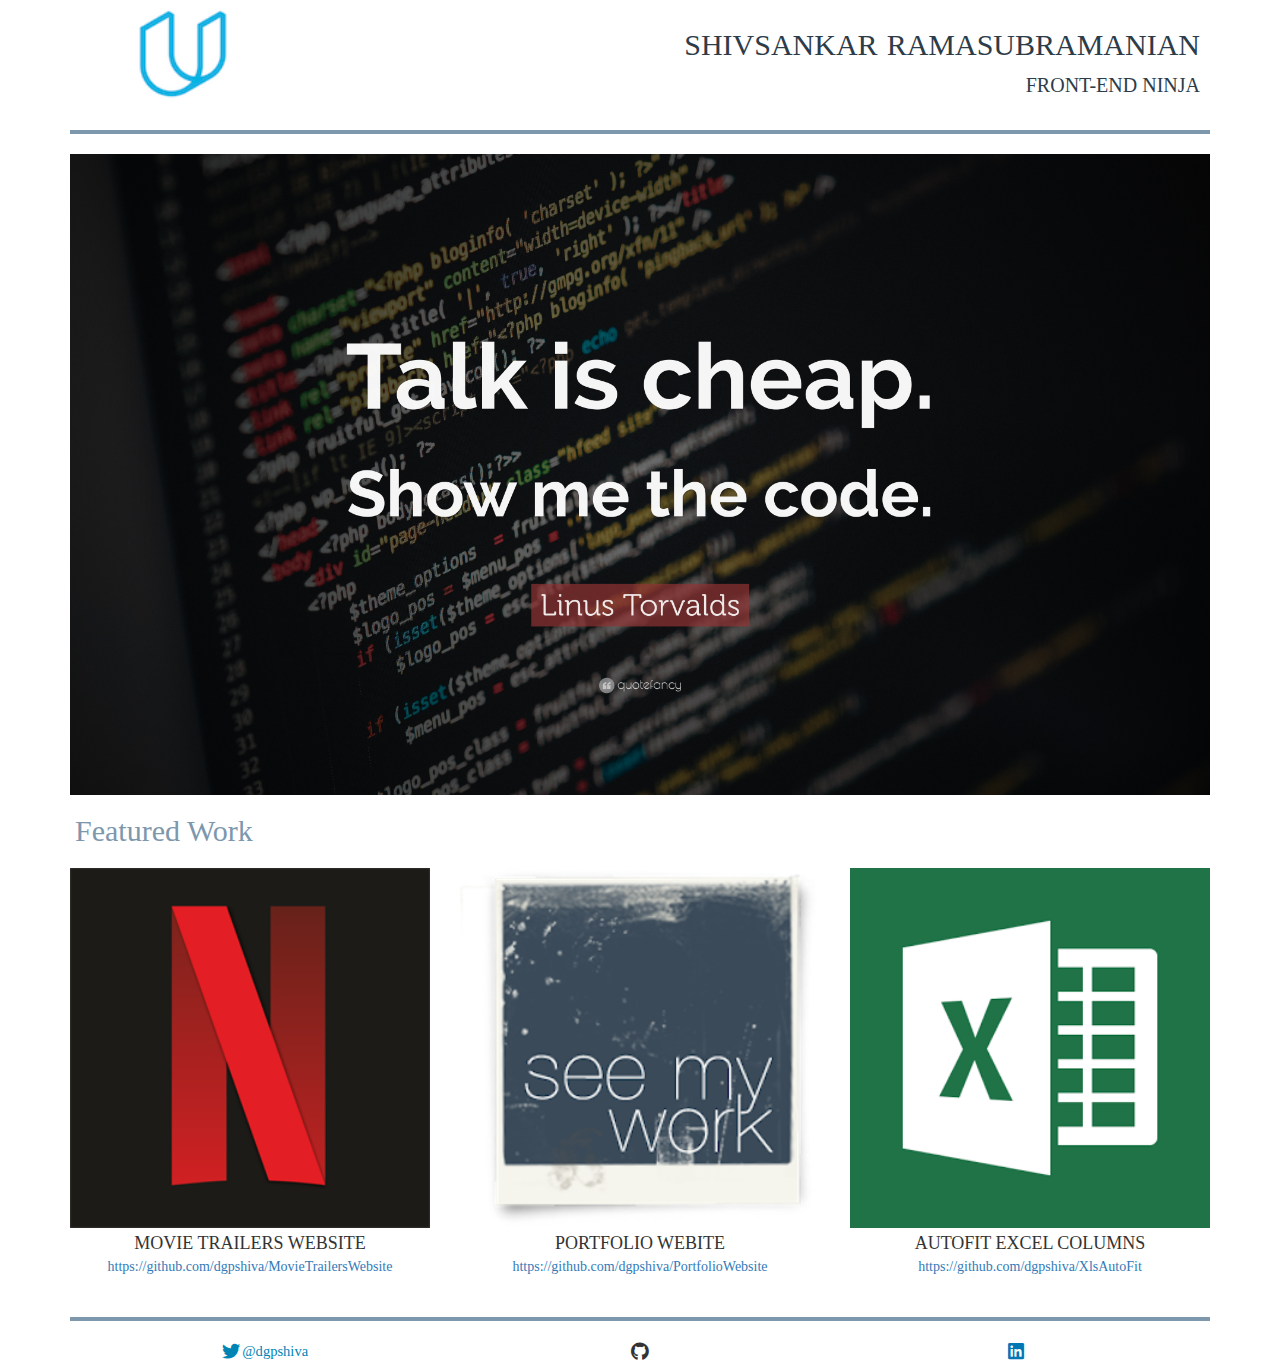
<file: index.html>
<!DOCTYPE html>
<html lang="en">
<head>
	<title>Shiva Portfolio Website</title>
	<meta charset="UTF-8">
	<meta content="width=device-width, initial-scale=1" name="viewport">
	<link href="https://maxcdn.bootstrapcdn.com/bootstrap/3.3.7/css/bootstrap.min.css" rel="stylesheet">
	<link href="https://use.fontawesome.com/releases/v5.0.12/css/all.css" rel="stylesheet">
	<link href="./css/Portfolio.css" rel="stylesheet">
	<link href="./css/PortfolioTabletScreen.css" media="screen and (min-width:361px) and (max-width:768px)" rel="stylesheet">
	<link href="./css/PortfolioPhoneScreen.css" media="screen and (max-width:360px)" rel="stylesheet">
	<script async src="https://ajax.googleapis.com/ajax/libs/jquery/3.2.1/jquery.min.js">
	</script>
	<script async src="https://maxcdn.bootstrapcdn.com/bootstrap/3.3.7/js/bootstrap.min.js">
	</script>
</head>
<body>
	<div class="container">
		<header>
			<div class="udacity-logo"><img alt="Udacity logo" src="./assets/images/UdacityLogo85by162.png"></div>
			<div class="developer-details">
				<h1 class="developer-name"><span class="rwd-line">SHIVSANKAR</span> <span class="rwd-line">RAMASUBRAMANIAN</span></h1>
				<h3 class="developer-skill">FRONT-END NINJA</h3>
			</div>
		</header>
		<hr class="my-hr">
		<img alt="Center Image" src="./assets/images/CenterImage2160by384.jpg"><br>
		<div class="featured-work-text">
			<p>Featured Work</p>
		</div>
		<div class="row project-rows">
			<div class="col-sm-4">
				<figure>
					<img alt='Movie Trailers website image' src='./assets/images/netflixlogo300by300.png'>
					<figcaption class="figure-caption">
						MOVIE TRAILERS WEBSITE
					</figcaption>
				</figure>
				<div class="project-link">
					<a href="https://github.com/dgpshiva/MovieTrailersWebsite" target="_blank">https://github.com/dgpshiva/MovieTrailersWebsite</a>
				</div><br>
			</div>
			<div class="col-sm-4">
				<figure>
					<img alt='Portfolio website image' src='./assets/images/see-my-work300by300.png'>
					<figcaption class="figure-caption">
						PORTFOLIO WEBITE
					</figcaption>
				</figure>
				<div class="project-link">
					<a href="https://github.com/dgpshiva/PortfolioWebsite" target="_blank">https://github.com/dgpshiva/PortfolioWebsite</a>
				</div><br>
			</div>
			<div class="col-sm-4">
				<figure>
					<img alt='Excel autofit tool image' src='./assets/images/excel300by300.png'>
					<figcaption class="figure-caption">
						AUTOFIT EXCEL COLUMNS
					</figcaption>
				</figure>
				<div class="project-link">
					<a href="https://github.com/dgpshiva/XlsAutoFit" target="_blank">https://github.com/dgpshiva/XlsAutoFit</a>
				</div><br>
			</div>
		</div>
		<hr class="my-hr">
		<footer>
			<a class="social-handle" href="https://twitter.com/dgpshiva" target="_blank"><i class="fab fa-twitter fa-fw twitter-color"></i>
			<p class="twitter-color twitter-handle-name">@dgpshiva</p></a> <a class="social-handle" href="https://github.com/dgpshiva" target="_blank"><i class="fab fa-github fa-fw github-color"></i></a> <a class="social-handle" href="https://www.linkedin.com/in/shivsankarr/" target="_blank"><i class="fab fa-linkedin fa-fw linkedin-color"></i></a>
		</footer>
	</div>
</body>
</html>
</file>
<file: css/Portfolio.css>
/* Genric styling */

* {
	font-family: Geneva, serif;
}

img,
embed,
object,
video {
	max-width: 100%;
}

img {
	width: 100%;
	height: auto;
}

/* Header */
header {
	height: 110px;
	display: flex;
	align-items: center;
}

.udacity-logo {
	width: 20%;
	height: 100%;
	display: flex;
	align-items: center;
	margin: 0;
}

.developer-details {
	width: 80%;
	display: block;
	text-align: right;
	margin-right: 10px;
}

.rwd-line {
	font-size: 30px;
	color: #2d3c49;
}

.developer-skill {
	font-size: 20px;
	color: #2d3c49;
	margin: 3px auto 10px;
}

.my-hr {
	width: 100%;
	height: 4px;
	background: #7d97ad;
	border: none;
}

.featured-work-text {
	font-size: 30px;
	color: #7d97ad;
	margin: 15px 5px;
}

/* Columns */
figure {
	text-align: center;
}

.figure-caption {
	font-size: 18px;
	margin-top: 3px;
}

.project-link {
	font-size: 14px;
	text-align: center;
	word-wrap: break-word;
}

/* Footer */
footer {
	display: flex;
	flex-flow: row wrap;
	align-items: center;
	justify-content: center;
}

.social-handle {
	width: 33%;
	font-size: 1.3em;
	display: flex;
	flex-flow: row wrap;
	align-items: center;
	justify-content: center;
	margin-bottom: 10px;
}

.twitter-color {
	color: #0084b4;
}

.twitter-handle-name {
	font-size: 0.8em;
}

.github-color {
	color: #333;
}

.linkedin-color {
	color: #0077b5;
}

footer a p {
	margin: 0;
}
</file>
<file: css/PortfolioTabletScreen.css>
/* Header */
header {
	height: 100px;
}

.udacity-logo {
	width: 30%;
}

.developer-details {
	width: 70%;
}

.rwd-line {
	display: block;
}

.developer-skill {
	margin: 2px auto 5px;
}

.my-hr {
	margin: 15px auto;
}

.project-link {
	font-size: 13px;
}
</file>
<file: css/PortfolioPhoneScreen.css>
/* Header */
header {
	height: 85px;
}

.udacity-logo {
	width: 30%;
}

.developer-details {
	width: 70%;
	margin-right: 5px;
}

.rwd-line {
	font-size: 18px;
	display: block;
}

.developer-skill {
	font-size: 14px;
	margin: 2px auto 5px;
}

.my-hr {
	height: 3px;
	margin: 10px auto;
}

.featured-work-text {
	font-size: 18px;
	margin: 10px 5px;
}

/* Columns */
.figure-caption {
	font-size: 13px;
}

.project-link {
	font-size: 11px;
}

.project-rows img {
	width: 45%;
}

.social-handle {
	font-size: 15px;
}
</file>
